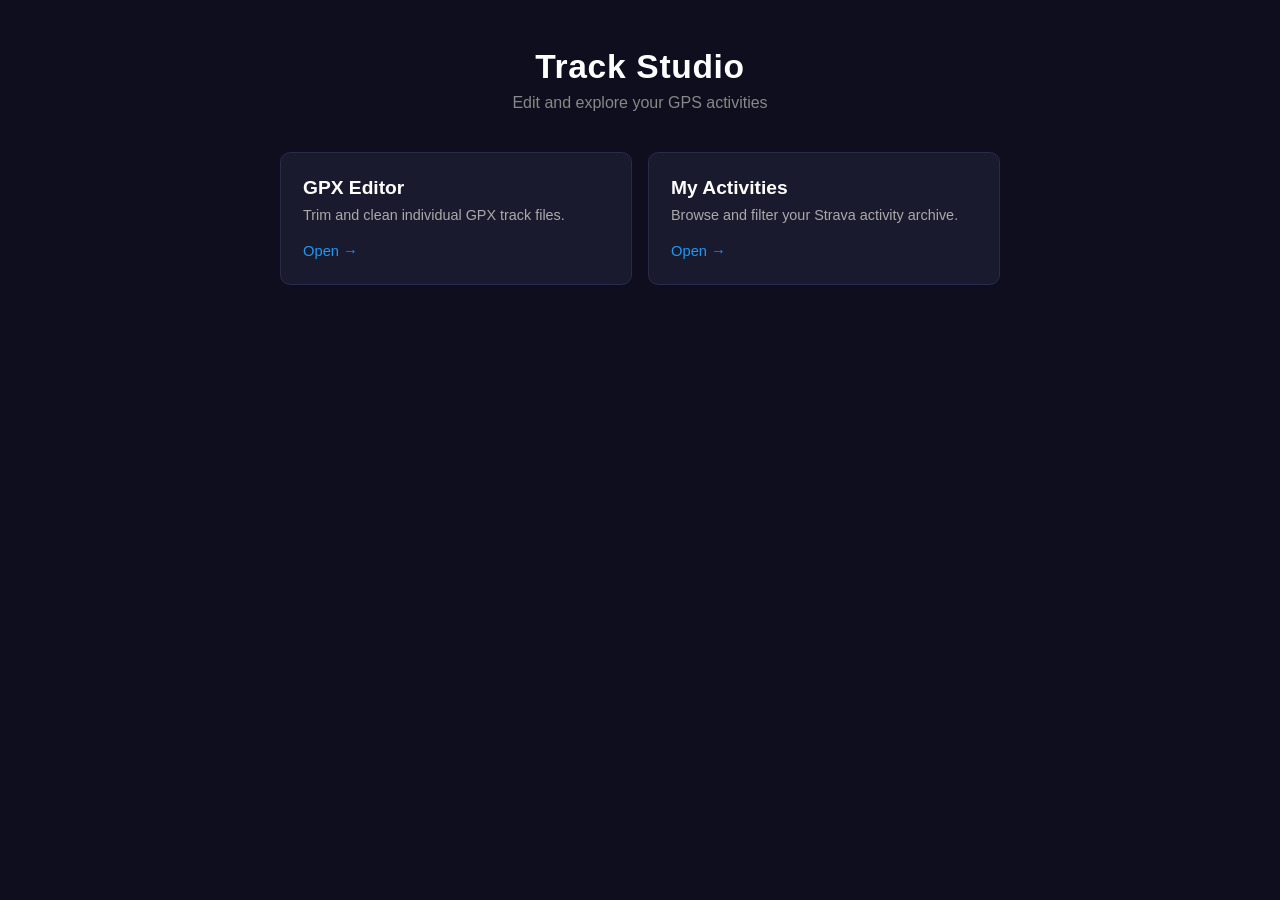
<file: templates/home.html>
<!DOCTYPE html>
<html lang="en">
<head>
  <meta charset="UTF-8">
  <meta name="viewport" content="width=device-width, initial-scale=1.0">
  <title>Track Studio</title>
  <link rel="stylesheet" href="/static/home.css">
</head>
<body>
  <main class="page">
    <header class="hero">
      <h1>Track Studio</h1>
      <p class="tagline">Edit and explore your GPS activities</p>
    </header>

    <div class="mode-grid">
      <a href="/gpx_editor" class="mode-card">
        <h2>GPX Editor</h2>
        <p>Trim and clean individual GPX track files.</p>
        <span class="cta">Open &rarr;</span>
      </a>

      <a href="/strava_archive/browse" class="mode-card">
        <h2>My Activities</h2>
        <p>Browse and filter your Strava activity archive.</p>
        <span class="cta">Open &rarr;</span>
      </a>
    </div>
  </main>
</body>
</html>
</file>
<file: static/home.css>
*, *::before, *::after { box-sizing: border-box; margin: 0; padding: 0; }

html, body {
  background: #0e0e1e;
  color: #ddd;
  font-family: -apple-system, BlinkMacSystemFont, 'Segoe UI', Roboto, sans-serif;
  min-height: 100vh;
}

.page {
  max-width: 760px;
  margin: 0 auto;
  padding: 48px 20px 64px;
}

.back-link {
  display: inline-block;
  color: #888;
  text-decoration: none;
  font-size: 0.82rem;
  letter-spacing: 0.04em;
  margin-bottom: 28px;
}
.back-link:hover { color: #ddd; }

.hero {
  text-align: center;
  margin-bottom: 40px;
}
.hero h1 {
  font-size: 2.1rem;
  font-weight: 600;
  color: #fff;
  letter-spacing: 0.02em;
  margin-bottom: 8px;
}
.tagline {
  color: #888;
  font-size: 1rem;
}

/* ── Mode picker grid ────────────────────────── */
.mode-grid {
  display: grid;
  grid-template-columns: 1fr 1fr;
  gap: 16px;
}
@media (max-width: 600px) {
  .mode-grid { grid-template-columns: 1fr; }
  .page { padding: 32px 16px 48px; }
  .hero h1 { font-size: 1.7rem; }
}

.mode-card {
  display: block;
  padding: 24px 22px;
  background: #1a1a2e;
  border: 1px solid #2a2a4a;
  border-radius: 10px;
  text-decoration: none;
  color: inherit;
  transition: border-color 0.15s, background 0.15s, transform 0.12s;
}
.mode-card:hover {
  background: #1f1f3a;
  border-color: #3a3a5a;
  transform: translateY(-2px);
}
.mode-card h2 {
  font-size: 1.2rem;
  font-weight: 600;
  color: #fff;
  margin-bottom: 6px;
}
.mode-card p {
  color: #aaa;
  font-size: 0.9rem;
  line-height: 1.45;
  margin-bottom: 16px;
}
.cta {
  color: #2196F3;
  font-size: 0.92rem;
  font-weight: 500;
}

/* ── Upload zone (Strava Archive page) ───────── */
.upload-zone {
  border: 2px dashed #3a3a5a;
  border-radius: 10px;
  padding: 36px 20px;
  text-align: center;
  background: #14142a;
  margin-bottom: 28px;
}
.upload-prompt {
  color: #aaa;
  font-size: 0.95rem;
  margin-bottom: 14px;
}
.upload-zone input[type="file"] {
  color: #ccc;
  font-size: 0.85rem;
  cursor: pointer;
}
.upload-zone input[type="file"]::-webkit-file-upload-button {
  background: #2a2a4a;
  color: #ccc;
  border: 1px solid #444;
  padding: 6px 12px;
  border-radius: 5px;
  cursor: pointer;
  font-size: 0.85rem;
  margin-right: 8px;
}

/* ── Info card ───────────────────────────────── */
.info-card {
  background: #14142a;
  border: 1px solid #23234a;
  border-radius: 8px;
  padding: 20px 22px;
}
.info-card h3 {
  color: #fff;
  font-size: 1rem;
  font-weight: 600;
  margin-bottom: 12px;
}
.info-card ol {
  padding-left: 22px;
  color: #bbb;
  line-height: 1.7;
  font-size: 0.92rem;
}
.info-card em { color: #ddd; font-style: normal; font-weight: 500; }
.note {
  margin-top: 14px;
  padding-top: 14px;
  border-top: 1px solid #23234a;
  color: #777;
  font-size: 0.85rem;
  font-style: italic;
}
</file>
